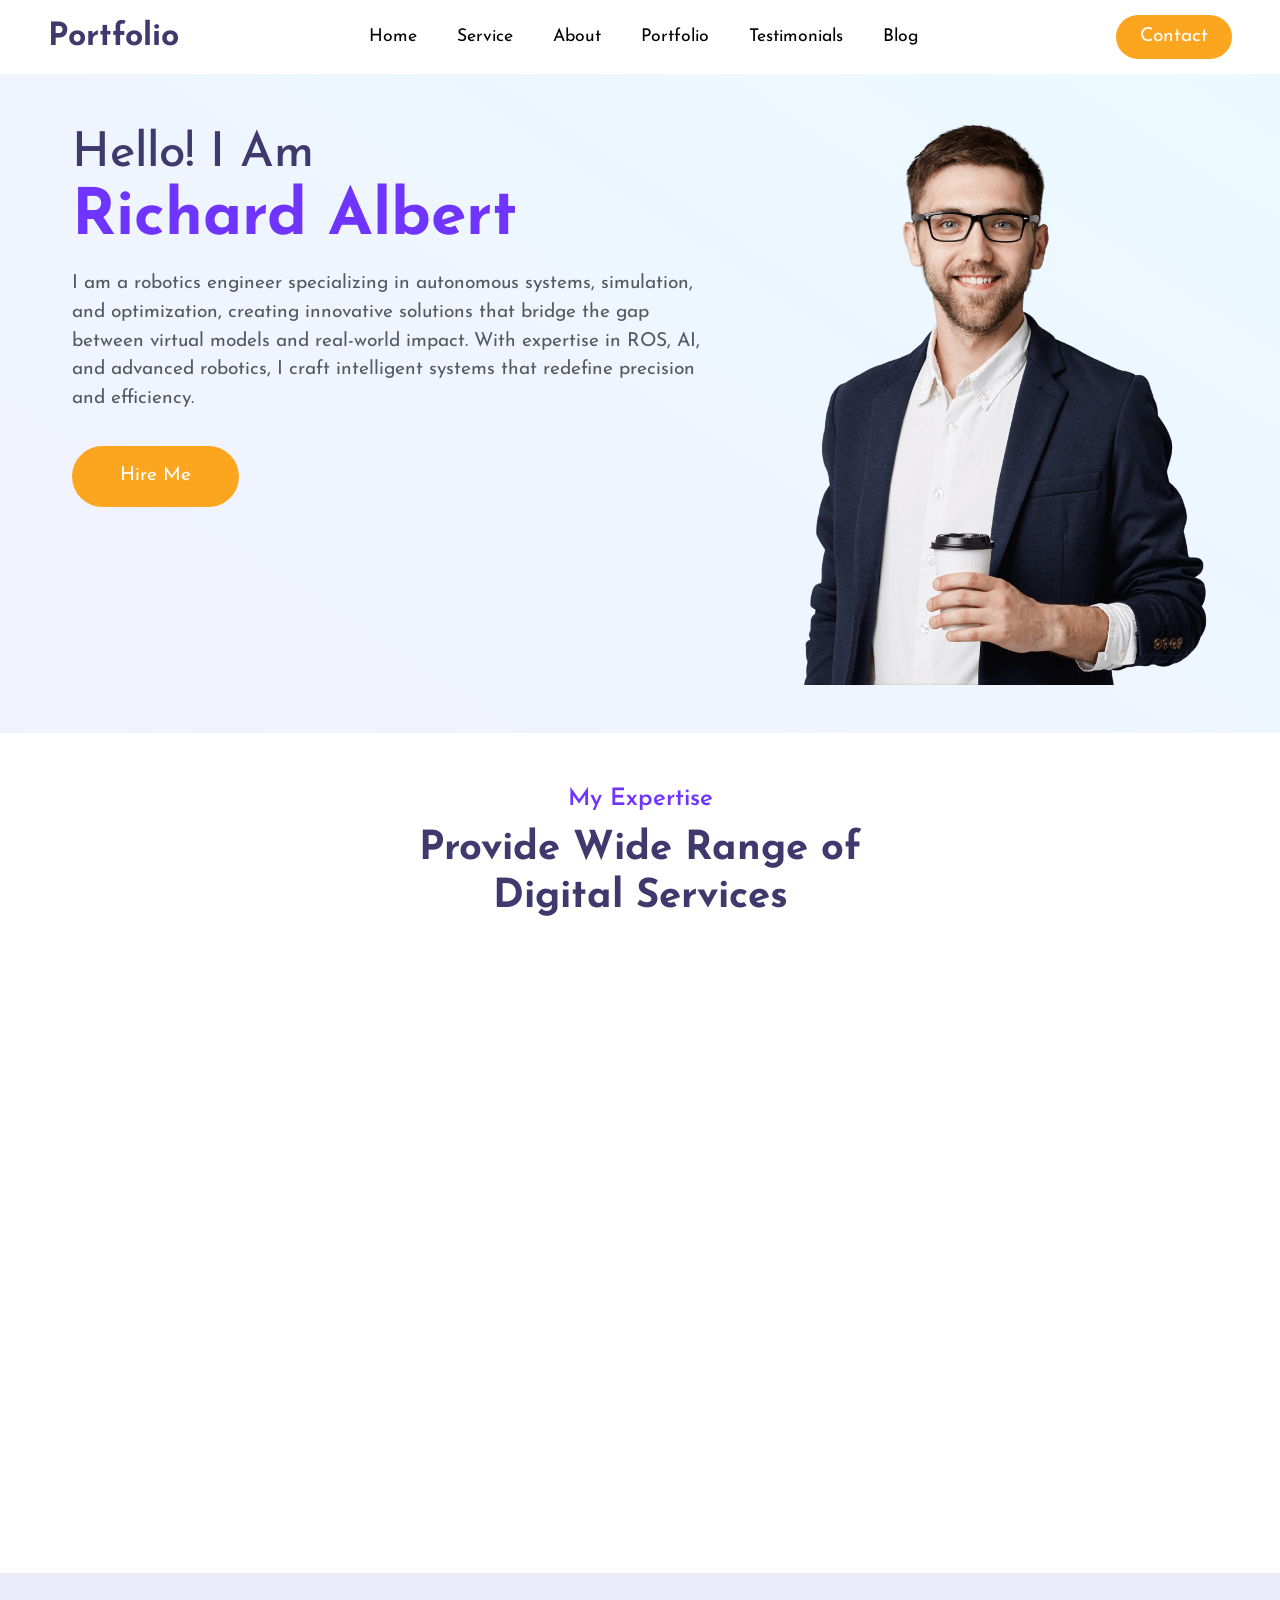
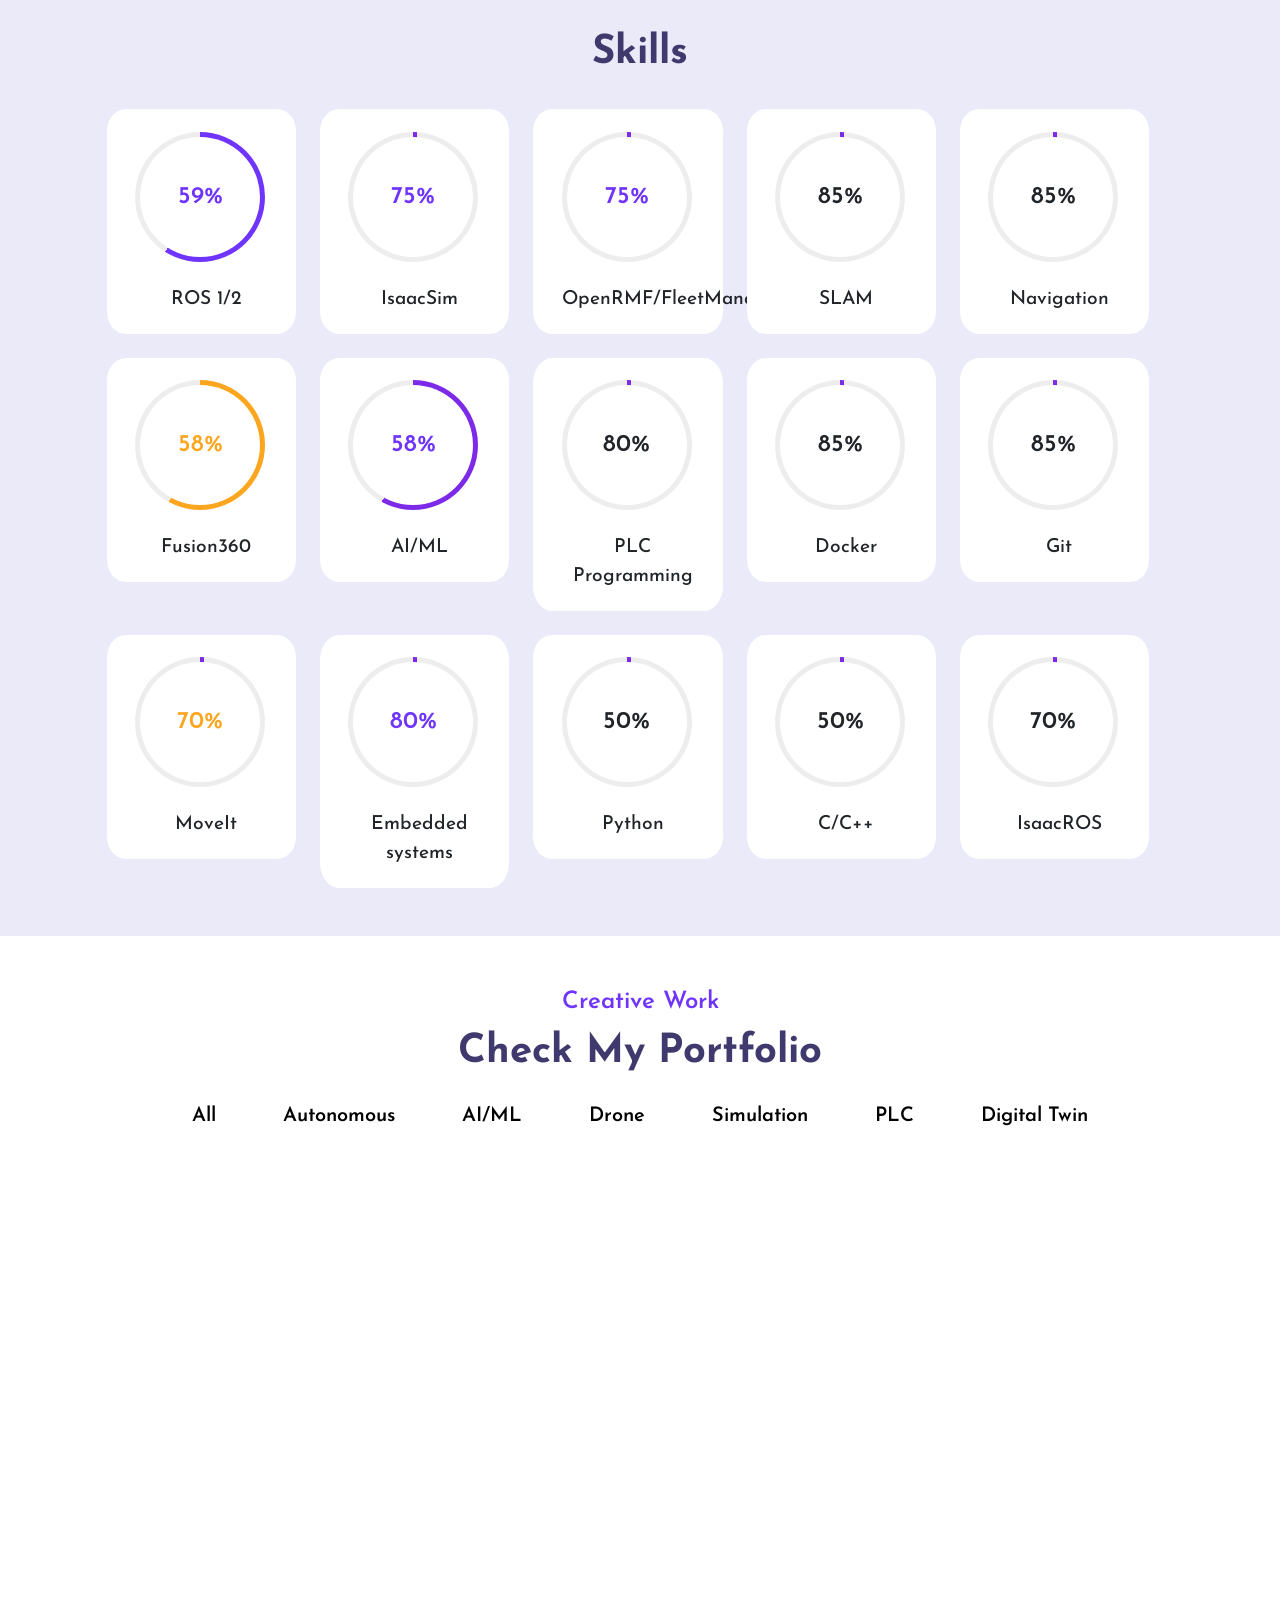
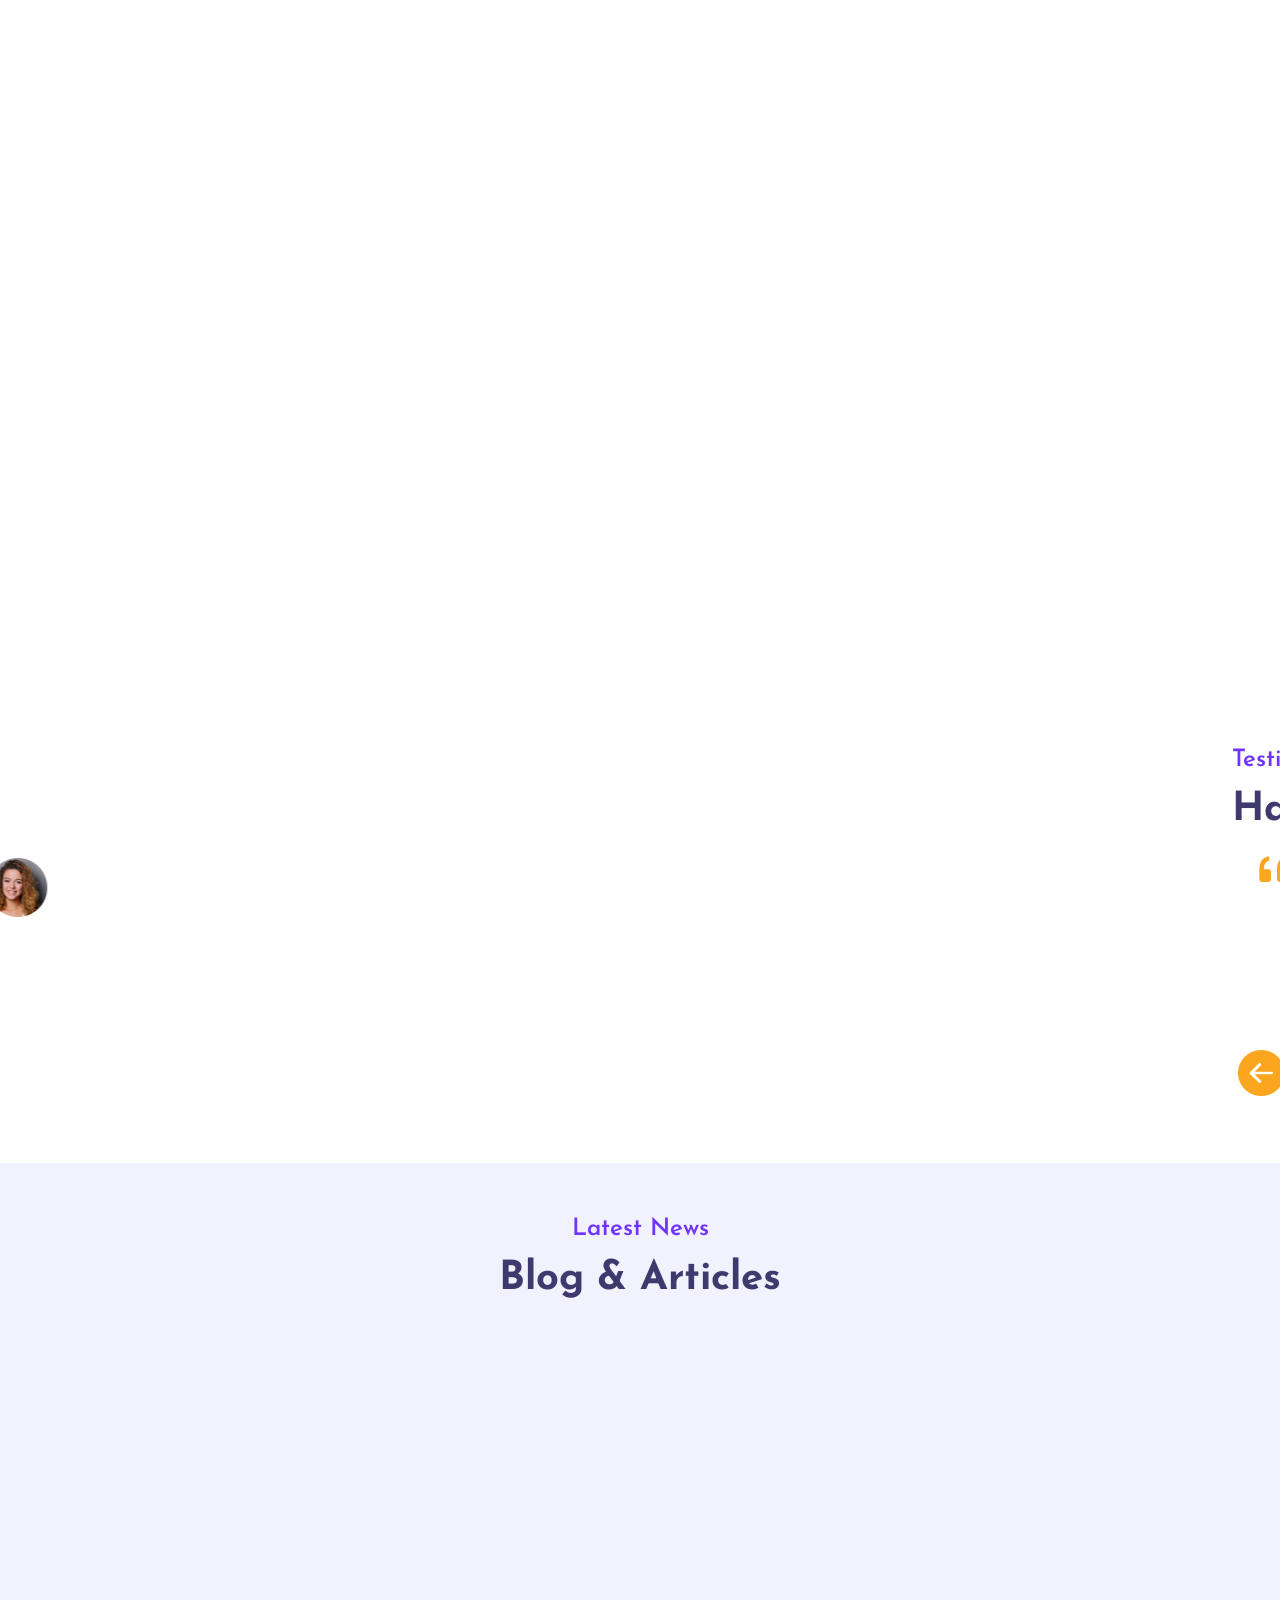
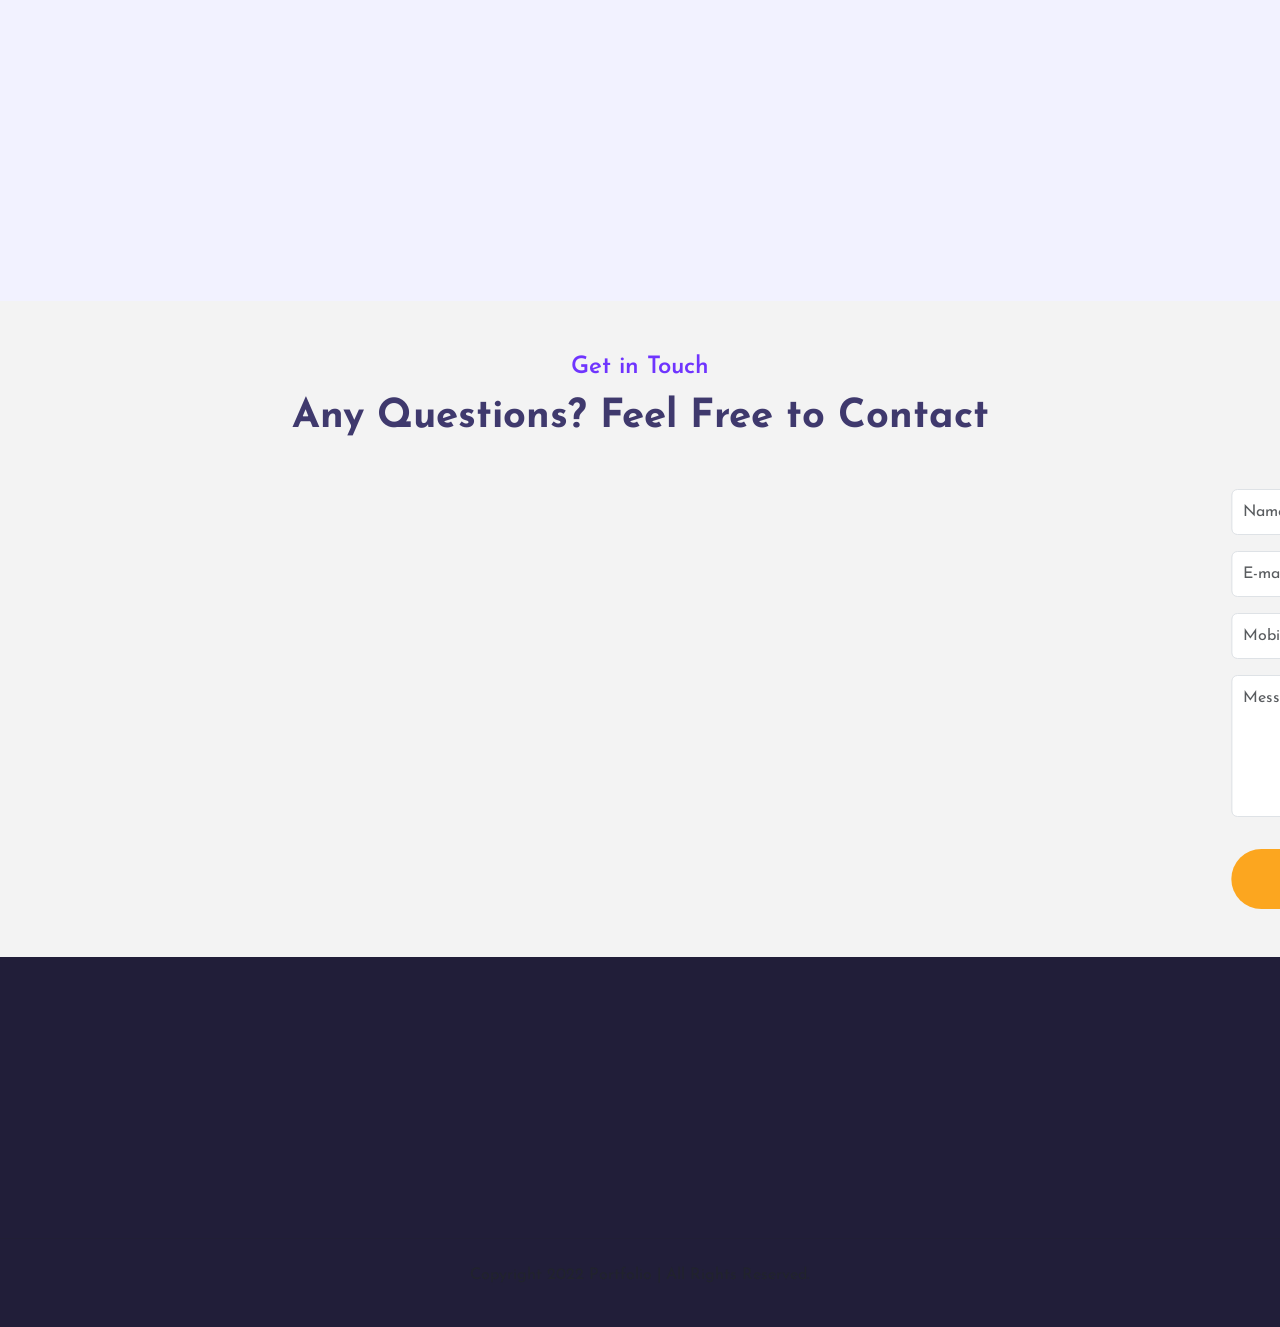
<file: index.html>
<!DOCTYPE html>
<html lang="en">
  <head>
    <meta charset="UTF-8" />
    <meta http-equiv="X-UA-Compatible" content="IE=edge" />
    <meta name="viewport" content="width=device-width, initial-scale=1.0" />
    <title>Personal Portfolio - Richard Albert</title>

    <!-- bootstrap css cdn link  -->
    <link
      href="https://cdn.jsdelivr.net/npm/bootstrap@5.2.3/dist/css/bootstrap.min.css"
      rel="stylesheet"
      integrity="sha384-rbsA2VBKQhggwzxH7pPCaAqO46MgnOM80zW1RWuH61DGLwZJEdK2Kadq2F9CUG65"
      crossorigin="anonymous"
    />
    <link rel="stylesheet" href="https://cdnjs.cloudflare.com/ajax/libs/font-awesome/4.7.0/css/font-awesome.min.css">

    <!-- custom css file -->
    <link rel="stylesheet" href="css/style.css" />

    <!-- google font link -->
    <link rel="preconnect" href="https://fonts.googleapis.com" />
    <link rel="preconnect" href="https://fonts.gstatic.com" crossorigin />
    <link
      href="https://fonts.googleapis.com/css2?family=Josefin+Sans:wght@300;400;500;600;700&display=swap"
      rel="stylesheet"
    />

    <!-- bootstrap icon cdn link  -->
    <link
      rel="stylesheet"
      href="https://cdn.jsdelivr.net/npm/bootstrap-icons@1.10.4/font/bootstrap-icons.css"
    />

    <!-- for adding animation to website we have use AOS library 
    AOS Library css file cdn link -->
    <link rel="stylesheet" href="https://unpkg.com/aos@next/dist/aos.css" />

    <!-- jquery cdn link  -->
    <script src="https://ajax.googleapis.com/ajax/libs/jquery/3.6.4/jquery.min.js"></script>
  </head>
  <body>
    <!-- navbar starts -->
    <nav
      id="navbar-top"
      class="navbar navbar-expand-lg navbar-light bg-white sticky-top"
    >
      <div class="container-fluid px-5">
        <a class="navbar-brand fw-bold fs-2" href="#" style="color: #3f396d"
          >Portfolio</a
        >
        <button
          class="nav-menu d-md-none"
          type="button"
          data-bs-toggle="collapse"
          data-bs-target="#navbarNav"
        >
          <i class="bi bi-menu-button-fill"></i>
        </button>
        <div
          class="collapse navbar-collapse justify-content-center"
          id="navbarNav"
        >
          <ul class="navbar-nav gap-4" style="font-size: 1.1rem">
            <li class="nav-item">
              <a class="nav-link" aria-current="page" href="#">Home</a>
            </li>
            <li class="nav-item">
              <a class="nav-link" href="#service">Service</a>
            </li>
            <li class="nav-item">
              <a class="nav-link" href="#about">About</a>
            </li>
            <li class="nav-item">
              <a class="nav-link" href="#portfolio">Portfolio</a>
            </li>
            <li class="nav-item">
              <a class="nav-link" href="#testimonial">Testimonials</a>
            </li>
            <li class="nav-item">
              <a class="nav-link" href="#blog">Blog</a>
            </li>
          </ul>
        </div>
        <button class="c-btn ms-4 py-2 px-4 rounded-pill d-none d-md-block">Contact</button>
      </div>
    </nav>
    <!-- navbar ends here -->

    <!-- home section starts  -->
    <section class="home pt-5 pb-5" id="home">
      <div class="row justify-content-evenly align-middle">
        <!-- here data-aos is used for adding aos animation  -->
        <div class="col-10 col-md-6 text-center text-md-start" data-aos="slide-right">
          <h2 style="color: #3f396d">
            Hello! I Am <br /><span class="c-orange">Richard Albert</span>
          </h2>
          <p class="text-muted">
            I am a robotics engineer specializing in autonomous systems, simulation, and optimization, creating innovative solutions that bridge the gap between virtual models and real-world impact. With expertise in ROS, AI, and advanced robotics, I craft intelligent systems that redefine precision and efficiency.
          </p>
          <button class="c-btn h-btn mt-3 py-3 px-5 rounded-pill">
            Hire Me
          </button>
          <a href="" class="link ms-4 d-none">See My Work</a>
        </div>
        <div class="col-10 col-md-4 d-none d-md-block">
          <img src="images/banner-01.webp" class="img-fluid" alt="" />
        </div>
      </div>
    </section>
    <!-- home section ends here -->

    <!-- expertise section starts -->
    <section class="expertise mt-5" id="service">
      <div class="heading text-center">
        <small>My Expertise</small>
        <h3>
          Provide Wide Range of <br />
          Digital Services
        </h3>
      </div>
      <div class="row justify-content-evenly mt-5">
        <div class="col-10 col-md-4" data-aos="fade-up">
          <div class="service-card">
            <div class="img">
              <img
                src="images/service-icon1.png"
                class="w-25 img-fluid img"
                alt=""
              />
            </div>
            <div class="content mt-3">
              <h4>ROS 1/2</h4>
              <p class="text-muted">
                Proficient in ROS1 and ROS2, developing advanced robotics solutions with seamless integration and autonomy.
              </p>
              <!-- <a href="" class="link">Read More</a> -->
            </div>
          </div>
        </div>
        <div class="col-md-4 col-10" data-aos="fade-up">
          <div class="service-card">
            <div class="img">
              <img
                src="images/service-icon2.png"
                class="w-25 img-fluid img"
                alt=""
              />
            </div>
            <div class="content mt-3">
              <h4>IsaacSim</h4>
              <p class="text-muted">
                Experienced in Isaac Sim, leveraging high-fidelity simulation for robotics development, testing, and deployment.  
              </p>
              <!-- <a href="" class="link">Read More</a> -->
            </div>
          </div>
        </div>
        <div class="col-md-4 col-10" data-aos="fade-up">
          <div class="service-card">
            <div class="img">
              <img
                src="images/service-icon3.png"
                class="w-25 img-fluid img"
                alt=""
              />
            </div>
            <div class="content mt-3">
              <h4>OpenRMF - Fleet Management</h4>
              <p class="text-muted">
                Expert in OpenRMF, enabling seamless multi-robot fleet management and coordination for complex real-world applications.
              </p>
              <!-- <a href="" class="link">Read More</a> -->
            </div>
          </div>
        </div>
        <div class="col-md-4 col-10" data-aos="fade-up">
          <div class="service-card">
            <div class="img">
              <img
                src="images/service-icon3.png"
                class="w-25 img-fluid img"
                alt=""
              />
            </div>
            <div class="content mt-3">
              <h4>PLC</h4>
              <p class="text-muted">
                Experienced in PLC programming with expertise in SIEMENS and OMRON systems using TIA Portal and CX-Programmer for advanced industrial automation.
              </p>
              <!-- <a href="" class="link">Read More</a> -->
            </div>
          </div>
        </div>
      </div>
      
    </section>
    <!-- expertise section ends here -->

    <!-- skill section starts -->
    <section class="skill mt-5 py-5" id="about">

      <div class="heading text-center">
        <H3> Skills</H3>
        <!-- <h3>
          Provide Wide Range of <br />
          Digital Services
        </h3> -->
      </div>
      <div class="row">
        <!-- <div class="col-10 col-md-5 skill-with-progress" data-aos="slide-right"> -->



          <div class="row justify-content-center mt-4">
            <div class="col-6 col-md-2">
              <div class="progress-card ms-3 ms-md-0">
                <div class="circular-progress ros">
                  <span class="progress-value ros-progress">0%</span>
                </div>
                <br />
                <span class="text">ROS 1/2</span>
              </div>
            </div>
          
            <div class="col-6 col-md-2">
              <div class="progress-card ms-3 ms-md-0">
                <div class="circular-progress isaacsim">
                  <span class="progress-value isaacsim-progress">75%</span>
                </div>
                <br />
                <span class="text">IsaacSim</span>
              </div>
            </div>
          
            <div class="col-6 col-md-2">
              <div class="progress-card ms-3 ms-md-0">
                <div class="circular-progress openrmf">
                  <span class="progress-value openrmf-progress">75%</span>
                </div>
                <br />
                <span class="text">OpenRMF/FleetManagement</span>
              </div>
            </div>
          
            <div class="col-6 col-md-2">
              <div class="progress-card ms-3 ms-md-0">
                <div class="circular-progress python">
                  <span class="progress-value python-progress">85%</span>
                </div>
                <br />
                <span class="text">SLAM</span>
              </div>
            </div>

            <div class="col-6 col-md-2">
              <div class="progress-card ms-3 ms-md-0">
                <div class="circular-progress python">
                  <span class="progress-value python-progress">85%</span>
                </div>
                <br />
                <span class="text">Navigation</span>
              </div>
            </div>
          
          </div>
          

        
          
          <div class="row justify-content-center mt-4">
            <div class="col-6 col-md-2">
              <div class="progress-card ms-3 ms-md-0">
                <div class="circular-progress html-css">
                  <span class="progress-value html-progress">70%</span>
                </div>
                <br />
                <span class="text">Fusion360</span>
              </div>
            </div>
          
            <div class="col-6 col-md-2">
              <div class="progress-card ms-3 ms-md-0">
                <div class="circular-progress javascript">
                  <span class="progress-value javascript-progress">50%</span>
                </div>
                <br />
                <span class="text">AI/ML</span>
              </div>
            </div>
          
            <div class="col-6 col-md-2">
              <div class="progress-card ms-3 ms-md-0">
                <div class="circular-progress react">
                  <span class="progress-value react-progress">80%</span>
                </div>
                <br />
                <span class="text">PLC Programming</span>
              </div>
            </div>
          
            <div class="col-6 col-md-2">
              <div class="progress-card ms-3 ms-md-0">
                <div class="circular-progress python">
                  <span class="progress-value python-progress">85%</span>
                </div>
                <br />
                <span class="text">Docker</span>
              </div>
            </div>

            <div class="col-6 col-md-2">
              <div class="progress-card ms-3 ms-md-0">
                <div class="circular-progress python">
                  <span class="progress-value python-progress">85%</span>
                </div>
                <br />
                <span class="text">Git</span>
              </div>
            </div>
          
          </div>
          




          <div class="row justify-content-center mt-4">
            <div class="col-6 col-md-2">
              <div class="progress-card ms-3 ms-md-0">
                <div class="circular-progress html-css">
                  <span class="progress-value html-progress">70%</span>
                </div>
                <br />
                <span class="text">MoveIt</span>
              </div>
            </div>
          
            <div class="col-6 col-md-2">
              <div class="progress-card ms-3 ms-md-0">
                <div class="circular-progress javascript">
                  <span class="progress-value javascript-progress">80%</span>
                </div>
                <br />
                <span class="text">Embedded systems</span>
              </div>
            </div>
          
            <div class="col-6 col-md-2">
              <div class="progress-card ms-3 ms-md-0">
                <div class="circular-progress react">
                  <span class="progress-value react-progress">50%</span>
                </div>
                <br />
                <span class="text">Python</span>
              </div>
            </div>
          
            <div class="col-6 col-md-2">
              <div class="progress-card ms-3 ms-md-0">
                <div class="circular-progress python">
                  <span class="progress-value python-progress">50%</span>
                </div>
                <br />
                <span class="text">C/C++</span>
              </div>
            </div>

            <div class="col-6 col-md-2">
              <div class="progress-card ms-3 ms-md-0">
                <div class="circular-progress python">
                  <span class="progress-value python-progress">70%</span>
                </div>
                <br />
                <span class="text">IsaacROS</span>
              </div>
            </div>
          
          </div>
          
          
        <!-- </div> -->
        <!-- <div class="col-10 col-md-5 skill-detail" data-aos="slide-left">
          <div class="heading mt-5 mt-md-3">
            <small>My Skills</small>
            <h3>Beautiful & Unique Digital Experiences</h3>
            <p class="text-muted">
              Nostrum exercitationem ullam corporis suscipit laborioa nisi ut
              aliquid exrea commodi consequatur magni dolores aos qui ratione
              voluptatem nesciunt.
            </p>
            <p class="text-muted">
              Quia voluptas sit aspernatur aut odit aut fugit, sed ruiano
              consequntar magni dolores.
            </p>
            <button class="c-btn h-btn mt-3 py-3 px-5 rounded-pill">
              here download attribute is used for adding download functionality to button  
              <a
                href="Entry Level Web Developer Resume.pdf"
                download="SampleCV"
                style="text-decoration: none;color: #fff;"
                >Download CV</a
              >
            </button>
          </div>
        </div> -->
      </div>
    </section>
    <!-- skill section end here -->

    <!-- portfolio section starts here -->
    <section class="portfolio" id="portfolio">
      <div class="heading text-center pt-5">
        <small>Creative Work</small>
        <h3>Check My Portfolio</h3>
      </div>

      <div id="myBtnContainer" class="text-center mt-4">
        <!-- here we will create custom attribute using data- for filtering -->
        <button class="filter-item" data-filter="all">All</button>
        <button class="filter-item" data-filter="autonomous">Autonomous</button>
        <button class="filter-item" data-filter="aiml">AI/ML</button>
        <button class="filter-item" data-filter="drone">Drone</button>
        <button class="filter-item" data-filter="simulation">Simulation</button>
        <button class="filter-item" data-filter="plc">PLC</button>

        <button class="filter-item" data-filter="webapp">Digital Twin</button>
      </div>
      <div class="portfolio-body">
        <div class="row justify-content-evenly px-4">
          <div class="post col-md-4 autonomous all col-10 mt-3 mt-md-0" data-aos="fade-up">
            <div class="card">
              <img src="images/weelchair.jpeg" class="card-img-top" alt="..." />
              <div class="card-body text-center">
                <h4 class="card-title">Autonomous Self-Navigating Wheelchair (EYIC-2024)</h4>
                <!-- <span class="badge bg-secondary badge-pill">HTML&CSS</span>
                <span class="badge bg-secondary badge-pill">JavaScript</span> -->
                <p>Developed an autonomous wheelchair capable of indoor navigation to a desired pose with manual control options. Designed for easy attachment to any existing wheelchair, tested with real users, and now a saleable product.</p>
                <span class="badge bg-secondary badge-pill mb-2">Autonomous</span
                ><br />
                <!-- <a href="#" class="link">Read More</a> -->
              </div>
            </div>
          </div>
          <div class="post col-md-4 website all col-10 mt-3 mt-md-0" data-aos="fade-up">
            <div class="card">
              <img
                src="images/library-bot.jpeg"
                class="card-img-top"
                alt="..."
              />
              <div class="card-body text-center">
                <h4 class="card-title">Karunya University-Library Bot</h4>
                <p>Designed a four-wheeled robot for delivering and recollecting books with scanning capabilities for books and ID cards. Currently transitioning the bot from manual teleoperation to autonomous navigation.</p>
                <!-- <span class="badge bg-secondary badge-pill">HTML&CSS</span>
                <span class="badge bg-secondary badge-pill">JavaScript</span> -->
                <span class="badge bg-secondary badge-pill mb-2">Autonomous</span
                ><br />
                <a href="#" class="read-more-btn link">Read More</a>
              </div>
            </div>
          </div>
          <div class="post col-md-4 webapp all col-10 mt-3 mt-md-0" data-aos="fade-up">
            <div class="card">
              <img src="images/dictionary.png" class="card-img-top" alt="..." />
              <div class="card-body text-center">
                <h4 class="card-title">Dictionary</h4>
                <span class="badge bg-secondary badge-pill">HTML&CSS</span>
                <span class="badge bg-secondary badge-pill">JavaScript</span>
                <span class="badge bg-secondary badge-pill mb-2">WebApp</span
                ><br />
                <a href="#" class="read-more-btn link">Read More</a>
              </div>
            </div>
          </div>
        </div>
        <div class="row justify-content-evenly mt-4 px-4">
          <div class="post col-md-4 game all col-10 mt-3 mt-md-0" data-aos="fade-up">
            <div class="card">
              <img src="images/piceditor.png" class="card-img-top" alt="..." />
              <div class="card-body text-center">
                <h4 class="card-title">PicEditor App</h4>
                <span class="badge bg-secondary badge-pill">HTML&CSS</span>
                <span class="badge bg-secondary badge-pill">JavaScript</span>
                <span class="badge bg-secondary badge-pill mb-2">App</span
                ><br />
                <a href="#" class="read-more-btn link">Read More</a>
              </div>
            </div>
          </div>
          <div class="post col-md-4 website all col-10 mt-3 mt-md-0" data-aos="fade-up">
            <div class="card">
              <img src="images/tictactoe.png" class="card-img-top" alt="..." />
              <div class="card-body text-center">
                <h4 class="card-title">TicTacToe Game</h4>
                <span class="badge bg-secondary badge-pill">HTML&CSS</span>
                <span class="badge bg-secondary badge-pill">JavaScript</span>
                <span class="badge bg-secondary badge-pill mb-2">Game</span
                ><br />
                <a href="#" class="read-more-btn link">Read More</a>
              </div>
            </div>
          </div>
          <div class="post col-md-4 all col-10 mt-3 mt-md-0" data-aos="fade-up">
            <div class="card">
              <img
                src="images/lang-translator.png"
                class="card-img-top"
                alt="..."
              />
              <div class="card-body text-center">
                <h4 class="card-title">Lang Translator</h4>
                <span class="badge bg-secondary badge-pill">HTML&CSS</span>
                <span class="badge bg-secondary badge-pill">JavaScript</span>
                <span class="badge bg-secondary badge-pill mb-2">Web App</span
                ><br />
                <a href="#" class="read-more-btn link">Read More</a>
              </div>
            </div>
          </div>
        </div>
      </div>
    </section>
    <!-- portfolio section ends here -->

    <!-- testimonial section starts  -->
    <section class="testimonial mt-5 pt-5" id="testimonial">
      <div class="row justify-content-evenly">
        <div class="col-md-4 col-10" data-aos="slide-right">
          <img src="images/tastimonials-img.png" class="img-fluid" alt="" />
        </div>
        <div class="col-md-6 col-10 mt-5" data-aos="slide-left">
          <div class="heading">
            <small>Testimonials</small>
            <h3>Happy Clients Feedback</h3>
            <!-- here we will use carousel element from bootstrap -->
            <div
              id="carouselExampleControls"
              class="carousel slide"
              data-bs-ride="carousel"
            >
              <div class="carousel-inner">
                <div class="carousel-item active">
                  <div class="row justify-content-evenly">
                    <div class="col-2 text-center">
                      <i class="bi bi-quote"></i>
                    </div>
                    <div class="col-10">
                      <p class="text-muted">
                        Quisruam est, qui dolorem ipsum quia dolor sit amet,
                        consecteaur aeci velit, sed quia non numquam eius modi
                        tempora incidunt ut lao magnam aliquam quaerat ...
                      </p>
                      <h4>Kevin Andrew</h4>
                      <small class="fs-6 text-muted">CEO of Company</small>
                    </div>
                  </div>
                </div>
                <div class="carousel-item">
                  <div class="row justify-content-evenly">
                    <div class="col-2 text-center">
                      <i class="bi bi-quote"></i>
                    </div>
                    <div class="col-10">
                      <p class="text-muted">
                        Quisruam est, qui dolorem ipsum quia dolor sit amet,
                        consecteaur aeci velit, sed quia non numquam eius modi
                        tempora incidunt ut lao magnam aliquam quaerat ...
                      </p>
                      <h4>Kevin Andrew</h4>
                      <small class="fs-6 text-muted">CEO of Company</small>
                    </div>
                  </div>
                </div>
                <div class="carousel-item">
                  <div class="row justify-content-evenly">
                    <div class="col-2 text-center">
                      <i class="bi bi-quote"></i>
                    </div>
                    <div class="col-10">
                      <p class="text-muted">
                        Quisruam est, qui dolorem ipsum quia dolor sit amet,
                        consecteaur aeci velit, sed quia non numquam eius modi
                        tempora incidunt ut lao magnam aliquam quaerat ...
                      </p>
                      <h4>Kevin Andrew</h4>
                      <small class="fs-6 text-muted">CEO of Company</small>
                    </div>
                  </div>
                </div>
              </div>
              <button
                class="nextprev-btn rounded-pill prev-btn"
                type="button"
                data-bs-target="#carouselExampleControls"
                data-bs-slide="prev"
              >
                <i class="bi bi-arrow-left-circle-fill prev"></i>
                <span class="visually-hidden">Previous</span>
              </button>
              <button
                class="nextprev-btn rounded-pill next-btn"
                type="button"
                data-bs-target="#carouselExampleControls"
                data-bs-slide="next"
              >
                <i class="bi bi-arrow-right-circle-fill next"></i>
                <span class="visually-hidden">Next</span>
              </button>
            </div>
          </div>
        </div>
      </div>
    </section>
    <!-- testimonial ends here -->

    <!-- blog section starts -->
    <section class="blog mt-5 pb-5" id="blog">
      <div class="heading text-center pt-5">
        <small>Latest News</small>
        <h3>Blog & Articles</h3>
      </div>
      <div class="row justify-content-evenly px-4 mt-4" data-aos="fade-up">
        <div class="blogpost col-md-4 col-10 mt-2 mt-md-0 game all">
          <div class="card">
            <img
              src="images/2048game.png"
              class="card-img-top rounded-4"
              alt="..."
            />
            <div class="card-body px-4">
              <small>By Richard Albert</small
              ><span class="ms-3">Mar 8,2022</span>
              <h4 class="card-title">
                <a href="">Quis autem vea eum iure reprehenderit</a>
              </h4>
              <p class="text-muted">
                Dolor repellendus temporibus autem quibusdam officiis debitis
                rerum nece aibus minima veniam.
              </p>
              <a href="#" class="read-more-btn link" data-bs-toggle="modal" data-bs-target="#exampleModal1">Read More</a>
            </div>
          </div>
        </div>
        <div class="blogpost col-md-4 col-10 mt-5 mt-md-0 website all">
          <div class="card">
            <img
              src="images/currency-converter.png"
              class="card-img-top rounded-4"
              alt="..."
            />
            <div class="card-body px-4">
              <small>By Richard Albert</small
              ><span class="ms-3">Mar 8,2022</span>
              <h4 class="card-title">
                <a href="">Quis autem vea eum iure reprehenderit</a>
              </h4>
              <p class="text-muted">
                Dolor repellendus temporibus autem quibusdam officiis debitis
                rerum nece aibus minima veniam.
              </p>
              <a href="#" class="read-more-btn link" data-bs-toggle="modal" data-bs-target="#exampleModal2">Read More</a>
            </div>
          </div>
        </div>
        <div class="blogpost col-md-4 col-10 mt-5 mt-md-0 webapp all">
          <div class="card">
            <img
              src="images/dictionary.png"
              class="card-img-top rounded-4"
              alt="..."
            />
            <div class="card-body px-4">
              <small>By Richard Albert</small
              ><span class="ms-3">Mar 8,2022</span>
              <h4 class="card-title">
                <a href="">Quis autem vea eum iure reprehenderit</a>
              </h4>
              <p class="text-muted">
                Dolor repellendus temporibus autem quibusdam officiis debitis
                rerum nece aibus minima veniam.
              </p>
              <a href="#" class="read-more-btn link" data-bs-toggle="modal" data-bs-target="#exampleModal3">Read More</a>
            </div>
          </div>
        </div>
        <!-- here we will make modals if Read more link is clicked the modal will popup -->
        <div class="modal fade" id="exampleModal1" tabindex="-1" aria-labelledby="exampleModalLabel" aria-hidden="true">
          <div class="modal-dialog">
            <div class="modal-content">
              
                <button type="button" class="btn-c rounded-pill" data-bs-dismiss="modal"><i class="bi bi-x-circle-fill"></i></button>
              
              <div class="modal-body px-4">
                <div class="img">
                  <img src="images/2048game.png" class="img-fluid" alt="">
                </div>
                <div class="content mt-3">
                  <small>By Richard Albert</small
                    ><span class="text-muted ms-2">Mar 8,2022</span>
                  <h4 class="card-title mt-3">Quis autem vea eum iure reprehenderit</h4>
                  <div class="social-links mt-4">
                      <button href="" class="rounded-pill dribble">
                        <i class="bi bi-dribbble"></i>
                      </button>
                      <button href="" class="rounded-pill whatsapp">
                        <i class="bi bi-whatsapp"></i>
                      </button>
                      <button href="" class="rounded-pill behance">
                        <i class="bi bi-behance"></i>
                      </button>
                  </div>
                  <p class="text-muted mt-3">Lorem ipsum dolor sit amet, consectetur adipiscing elit. Nullam tempor eros a tellus auctor, nec suscipit nunc dignissim. Ut suscipit gravida augue sed elementum. Sed sed luctus nisl. Donec scelerisque nisi in sodales mattis. Vestibulum suscipit odio ac enim blandit sollicitudin. Aliquam ultrices sem quis urna placerat interdum. Etiam rutrum, quam sagittis tristique mollis, libero arcu scelerisque erat, eget tincidunt eros diam quis nunc.</p>
                </div>
              </div>
              <div class="heading px-2">
                <h3 class="fs-3 ms-3">Leave A Comment</h3>
              </div>
              <div class="contact-form ms-3 mt-3 pb-4 px-2">
                <div class="mb-3">
                  <input
                    type="text"
                    class="form-control"
                    id="exampleFormControlInput1"
                    placeholder="Name"
                  />
                </div>
                <div class="mb-3">
                  <input
                    type="email"
                    class="form-control"
                    id="exampleFormControlInput1"
                    placeholder="E-mail"
                  />
                </div>
                <div class="mb-3">
                  <input
                    type="text"
                    class="form-control"
                    id="exampleFormControlInput1"
                    placeholder="Mobile No."
                  />
                </div>
                <div class="mb-3">
                  <textarea
                    class="form-control"
                    id="exampleFormControlTextarea1"
                    placeholder="Message"
                    rows="5"
                  ></textarea>
                </div>
                <button class="c-btn h-btn mt-3 py-2 px-4 rounded-pill">
                  Submit
                </button>
              </div>
              
            </div>
          </div>
        </div>
        <div class="modal fade" id="exampleModal2" tabindex="-1" aria-labelledby="exampleModalLabel" aria-hidden="true">
          <div class="modal-dialog">
            <div class="modal-content">
              
                <button type="button" class="btn-c rounded-pill" data-bs-dismiss="modal"><i class="bi bi-x-circle-fill"></i></button>
              
              <div class="modal-body px-4">
                <div class="img">
                  <img src="images/currency-converter.png" class="img-fluid" alt="">
                </div>
                <div class="content mt-3">
                  <small>By Richard Albert</small
                    ><span class="text-muted ms-2 ms-md-0">Mar 8,2022</span>
                  <h4 class="card-title mt-3">Quis autem vea eum iure reprehenderit</h4>
                  <div class="social-links mt-4">
                      <button href="" class="rounded-pill dribble">
                        <i class="bi bi-dribbble"></i>
                      </button>
                      <button href="" class="rounded-pill whatsapp">
                        <i class="bi bi-whatsapp"></i>
                      </button>
                      <button href="" class="rounded-pill behance">
                        <i class="bi bi-behance"></i>
                      </button>
                  </div>
                  <p class="text-muted mt-3">Lorem ipsum dolor sit amet, consectetur adipiscing elit. Nullam tempor eros a tellus auctor, nec suscipit nunc dignissim. Ut suscipit gravida augue sed elementum. Sed sed luctus nisl. Donec scelerisque nisi in sodales mattis. Vestibulum suscipit odio ac enim blandit sollicitudin. Aliquam ultrices sem quis urna placerat interdum. Etiam rutrum, quam sagittis tristique mollis, libero arcu scelerisque erat, eget tincidunt eros diam quis nunc.</p>
                </div>
              </div>
              <div class="heading px-2">
                <h3 class="fs-3 ms-3">Leave A Comment</h3>
              </div>
              <div class="contact-form ms-3 mt-3 pb-4 px-2">
                <div class="mb-3">
                  <input
                    type="text"
                    class="form-control"
                    id="exampleFormControlInput1"
                    placeholder="Name"
                  />
                </div>
                <div class="mb-3">
                  <input
                    type="email"
                    class="form-control"
                    id="exampleFormControlInput1"
                    placeholder="E-mail"
                  />
                </div>
                <div class="mb-3">
                  <input
                    type="text"
                    class="form-control"
                    id="exampleFormControlInput1"
                    placeholder="Mobile No."
                  />
                </div>
                <div class="mb-3">
                  <textarea
                    class="form-control"
                    id="exampleFormControlTextarea1"
                    placeholder="Message"
                    rows="5"
                  ></textarea>
                </div>
                <button class="c-btn h-btn mt-3 py-2 px-4 rounded-pill">
                  Submit
                </button>
              </div>
              
            </div>
          </div>
        </div>
        <div class="modal fade" id="exampleModal3" tabindex="-1" aria-labelledby="exampleModalLabel" aria-hidden="true">
          <div class="modal-dialog">
            <div class="modal-content">
              
                <button type="button" class="btn-c rounded-pill" data-bs-dismiss="modal"><i class="bi bi-x-circle-fill"></i></button>
              
              <div class="modal-body px-4">
                <div class="img">
                  <img src="images/dictionary.png" class="img-fluid" alt="">
                </div>
                <div class="content mt-3">
                  <small>By Richard Albert</small
                    ><span class="text-muted ms-2 ms-md-0">Mar 8,2022</span>
                  <h4 class="card-title mt-3">Quis autem vea eum iure reprehenderit</h4>
                  <div class="social-links mt-4">
                      <button href="" class="rounded-pill dribble">
                        <i class="bi bi-dribbble"></i>
                      </button>
                      <button href="" class="rounded-pill whatsapp">
                        <i class="bi bi-whatsapp"></i>
                      </button>
                      <button href="" class="rounded-pill behance">
                        <i class="bi bi-behance"></i>
                      </button>
                  </div>
                  <p class="text-muted mt-3">Lorem ipsum dolor sit amet, consectetur adipiscing elit. Nullam tempor eros a tellus auctor, nec suscipit nunc dignissim. Ut suscipit gravida augue sed elementum. Sed sed luctus nisl. Donec scelerisque nisi in sodales mattis. Vestibulum suscipit odio ac enim blandit sollicitudin. Aliquam ultrices sem quis urna placerat interdum. Etiam rutrum, quam sagittis tristique mollis, libero arcu scelerisque erat, eget tincidunt eros diam quis nunc.</p>
                </div>
              </div>
              <div class="heading px-2">
                <h3 class="fs-3 ms-3">Leave A Comment</h3>
              </div>
              <div class="contact-form ms-3 mt-3 pb-4 px-2">
                <div class="mb-3">
                  <input
                    type="text"
                    class="form-control"
                    id="exampleFormControlInput1"
                    placeholder="Name"
                  />
                </div>
                <div class="mb-3">
                  <input
                    type="email"
                    class="form-control"
                    id="exampleFormControlInput1"
                    placeholder="E-mail"
                  />
                </div>
                <div class="mb-3">
                  <input
                    type="text"
                    class="form-control"
                    id="exampleFormControlInput1"
                    placeholder="Mobile No."
                  />
                </div>
                <div class="mb-3">
                  <textarea
                    class="form-control"
                    id="exampleFormControlTextarea1"
                    placeholder="Message"
                    rows="5"
                  ></textarea>
                </div>
                <button class="c-btn h-btn mt-3 py-2 px-4 rounded-pill">
                  Submit
                </button>
              </div>
              
            </div>
          </div>
        </div>
      </div>
    </section>
    <!-- blog section ends here -->

    <!-- contact section starts -->
    <section class="contact py-5" id="contact">
      <div class="heading text-center">
        <small>Get in Touch</small>
        <h3>Any Questions? Feel Free to Contact</h3>
      </div>
      <div class="row justify-content-evenly mt-5">
        <div class="col-md-5 col-10 contact-details" data-aos="slide-right">
          <div class="row justify-content-evenly">
            <div class="col-1">
              <i class="bi bi-geo-alt-fill"></i>
            </div>
            <div class="col-11">
              <p>121 King Street Melbourne, 3000, Australia</p>
            </div>
          </div>
          <div class="row justify-content-evenly">
            <div class="col-1">
              <i class="bi bi-telephone-fill"></i>
            </div>
            <div class="col-11">
              <p>+91 9527818693</p>
            </div>
          </div>
          <div class="row justify-content-evenly">
            <div class="col-1">
              <i class="bi bi-send-fill"></i>
            </div>
            <div class="col-11">
              <p>codewithpawan@gmail.com</p>
            </div>
          </div>
          <div class="row justify-content-evenly">
            <div class="col-1">
              <i class="bi bi-globe-americas"></i>
            </div>
            <div class="col-11">
              <p>codingpawan.com</p>
            </div>
          </div>
        </div>
        <div class="col-md-5 col-10 mt-3 mt-md-0" data-aos="slide-left">
          <div class="contact-form">
            <div class="mb-3">
              <input
                type="text"
                class="form-control"
                id="exampleFormControlInput1"
                placeholder="Name"
              />
            </div>
            <div class="mb-3">
              <input
                type="email"
                class="form-control"
                id="exampleFormControlInput1"
                placeholder="E-mail"
              />
            </div>
            <div class="mb-3">
              <input
                type="text"
                class="form-control"
                id="exampleFormControlInput1"
                placeholder="Mobile No."
              />
            </div>
            <div class="mb-3">
              <textarea
                class="form-control"
                id="exampleFormControlTextarea1"
                placeholder="Message"
                rows="5"
              ></textarea>
            </div>
            <button class="c-btn h-btn mt-3 py-3 px-5 rounded-pill">
              Submit
            </button>
          </div>
        </div>
      </div>
    </section>
    <!-- contact section ends here -->

      <!-- now we will make back to top button when user click on it it will be redirected to top page  -->
    <button
      type="button"
      class="btn btn-floating btn-lg rounded-pill"
      id="btn-back-to-top"
    >
      <i class="bi bi-arrow-up"></i>
    </button>

    <!-- footer section starts  -->
    <footer class="text-center text-muted py-4">
      <h3 class="text-white pt-4" data-aos="fade-up">Portfolio</h3>
      <div class="link-group mt-5" data-aos="fade-up">
        <a href="#home">Home</a>
        <div class="vr"></div>
        <a href="#about">About</a>
        <div class="vr"></div>
        <a href="#service">Service</a>
        <div class="vr"></div>
        <a href="#portfolio">Portfolio</a>
        <div class="vr"></div>
        <a href="#blog">Blog</a>
        <div class="vr"></div>
        <a href="#contact">Contact</a>
      </div>
      
      <div class="social-links mt-5" data-aos="fade-up">
        <a href="https://www.linkedin.com/in/richard-albert-003725267/" class="rounded-pill linkedin">
          <i class="fa fa-linkedin-square"></i>
        </a>
        <a href="mailto:albertrichard080@gmail.com" class="rounded-pill mail">
          <i class="fa fa-envelope"></i>
        </a>
        <a href="https://www.youtube.com/@kabilankb2003"  class="rounded-pill behance">
          <i class="fa fa-youtube-play"></i>
        </a>
      </div>
      <hr class="text-muted my-4" />

      <p>Copyright 2022 Portfolio | All Rights Reserved.</p>
    </footer>
    <!-- footer section ends here -->

      <!-- bootstrap javascript cdn link  -->
    <script
      src="https://cdn.jsdelivr.net/npm/bootstrap@5.2.3/dist/js/bootstrap.bundle.min.js"
      integrity="sha384-kenU1KFdBIe4zVF0s0G1M5b4hcpxyD9F7jL+jjXkk+Q2h455rYXK/7HAuoJl+0I4"
      crossorigin="anonymous"
    ></script>

    <!-- AOS library javascript link  -->
    <script src="https://unpkg.com/aos@next/dist/aos.js"></script>
    <script>
      // initializing AOS library
      AOS.init({
        duration: 1000,
        offset: 50,
      });
    </script>
    <!-- custom js file linking -->
    <script src="js/script.js"></script>
    
  </body>
</html>
</file>
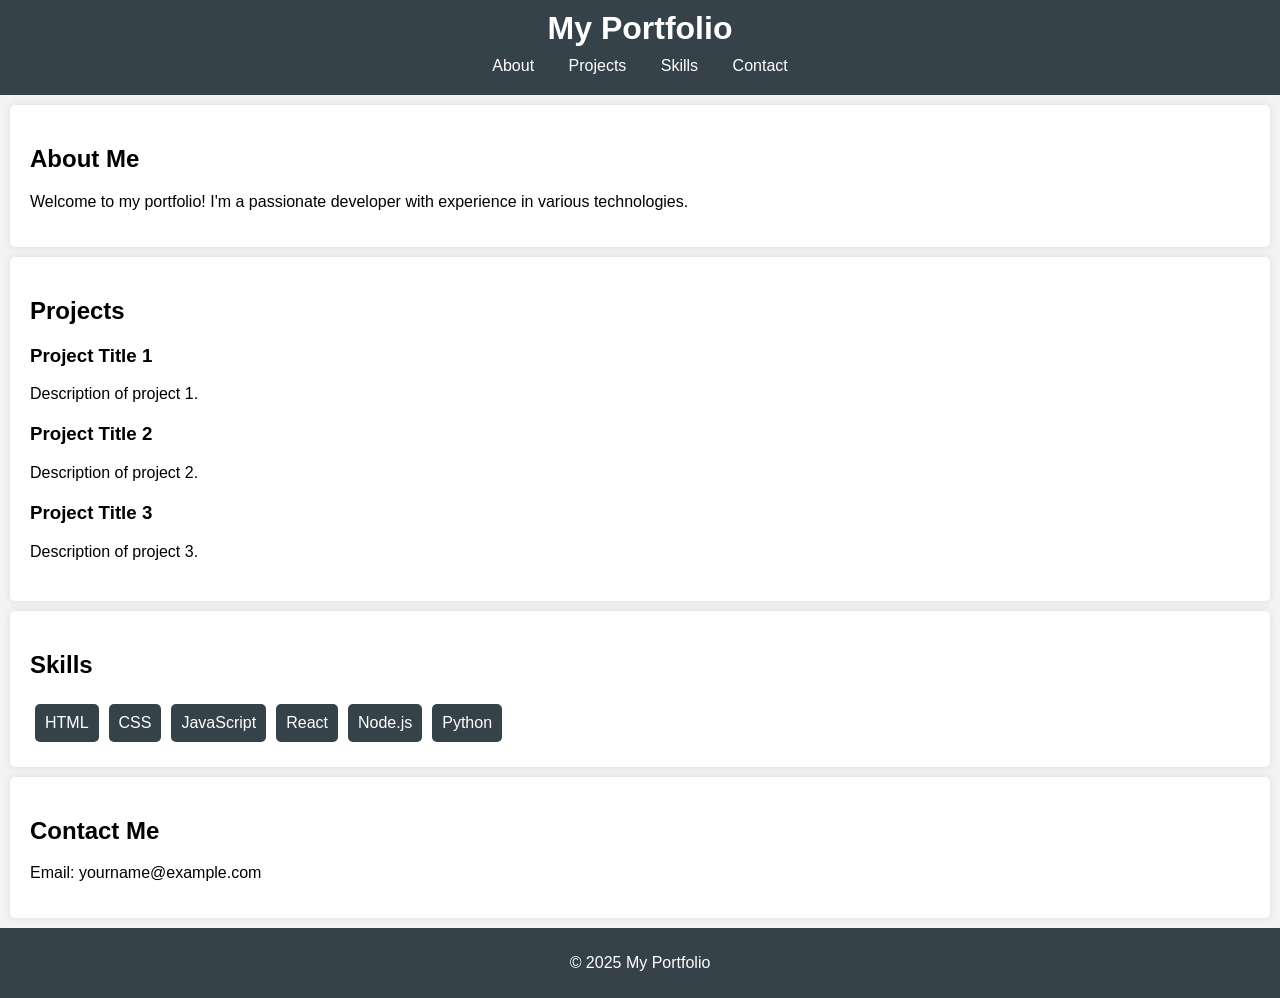
<file: index...html>
<!DOCTYPE html>
<html lang="en">
<head>
    <meta charset="UTF-8">
    <meta name="viewport" content="width=device-width, initial-scale=1.0">
    <title>My Portfolio</title>
    <style>
        body {
            font-family: Arial, sans-serif;
            margin: 0;
            padding: 0;
            background-color: #f4f4f4;
        }
        header {
            background: #35424a;
            color: #ffffff;
            padding: 10px 0;
            text-align: center;
        }
        h1 {
            margin: 0;
        }
        nav {
            margin: 10px 0;
        }
        nav a {
            color: #ffffff;
            margin: 0 15px;
            text-decoration: none;
        }
        section {
            padding: 20px;
            margin: 10px;
            background: #ffffff;
            border-radius: 5px;
            box-shadow: 0 0 10px rgba(0, 0, 0, 0.1);
        }
        .project {
            margin-bottom: 20px;
        }
        .skills {
            display: flex;
            flex-wrap: wrap;
        }
        .skill {
            background: #35424a;
            color: #ffffff;
            margin: 5px;
            padding: 10px;
            border-radius: 5px;
        }
        footer {
            text-align: center;
            padding: 10px 0;
            background: #35424a;
            color: #ffffff;
            position: relative;
            bottom: 0;
            width: 100%;
        }
    </style>
</head>
<body>

<header>
    <h1>My Portfolio</h1>
    <nav>
        <a href="#about">About</a>
        <a href="#projects">Projects</a>
        <a href="#skills">Skills</a>
        <a href="#contact">Contact</a>
    </nav>
</header>

<section id="about">
    <h2>About Me</h2>
    <p>Welcome to my portfolio! I'm a passionate developer with experience in various technologies.</p>
</section>

<section id="projects">
    <h2>Projects</h2>
    <div class="project">
        <h3>Project Title 1</h3>
        <p>Description of project 1.</p>
    </div>
    <div class="project">
        <h3>Project Title 2</h3>
        <p>Description of project 2.</p>
    </div>
    <div class="project">
        <h3>Project Title 3</h3>
        <p>Description of project 3.</p>
    </div>
</section>

<section id="skills">
    <h2>Skills</h2>
    <div class="skills">
        <div class="skill">HTML</div>
        <div class="skill">CSS</div>
        <div class="skill">JavaScript</div>
        <div class="skill">React</div>
        <div class="skill">Node.js</div>
        <div class="skill">Python</div>
    </div>
</section>

<section id="contact">
    <h2>Contact Me</h2>
    <p>Email: yourname@example.com</p>
</section>

<footer>
    <p>&copy; 2025 My Portfolio</p>
</footer>

</body>
</html>
</file>
<file: css/style.css>
/* appling google font over the website  */
body{
    font-family: 'Josefin Sans', sans-serif;
    font-weight: 400;
}
/* styling menu icon */
.nav-menu{
    border: none;
    background-color: #fff;
    font-size: 1.5rem;
    color: #fca61f;
}
/* styling navbar links  */
.navbar-nav a{
    color: black;
    position: relative;
}
.navbar-nav a:hover{
    color: #fca61f;
}
.navbar-nav a:after {    
    background: none repeat scroll 0 0 transparent;
    bottom: 0;
    content: "";
    display: block;
    height: 2px;
    left: 50%;
    top: 35px;
    position: absolute;
    background: #fca61f;
    transition: width 0.3s ease 0s, left 0.3s ease 0s;
    width: 0;
  }
.navbar-nav a:hover:after { 
    width: 100%; 
    left: 0; 
  }
  /* styling contact btn  */
.c-btn{
    border: none;
    background: #fca61f;
    color: #fff;
    font-size: 1.2rem;
}
/* styling home section starts */
.home{
    background: linear-gradient(33deg, rgba(242,242,255,1) 0%, rgba(235,249,255,1) 100%);
    padding: 30px 0px 10px 0px;
}
.home h2{
    font-size: 3rem;
    line-height: 4rem;
}
.c-orange{
    color: #6f34fe;
    font-weight: 700;
    font-size: 4rem;
}
.home p{
    width: fit-content;
    margin-top: 1rem;
    font-size: 1.2rem;
}
.h-btn:hover{
    background: #6f34fe;
    color: #fff;
    transform: translateY(-20px);
    transition-duration: 1s;
}
.link{
    text-decoration: none;
    font-size: 1.2rem;
    color: #fca61f;
    position: relative;
}
.link::after{
    content: '';
    position: absolute;
    width: 100%;
    transform: scaleX(0);
    height: 2px;
    bottom: 0;
    left: 0;
    top: 20px;
    background-color: #6f34fe;
    transform-origin: bottom right;
    transition: transform 0.25s ease-out;
}
.link:hover{
    color: #6f34fe;
}
.link:hover::after{
    transform: scaleX(1);
    transform-origin: bottom left;
}
/* adding animation to home section image  */
.home img{
    animation: floatimg 4s ease-in-out infinite;
}

@keyframes floatimg {
    0%{
        transform: translateX(0);
    }
    50%{
        transform: translateX(-24px);
    }
    100%{
        transform: translateX(0);
    }
}

/* expertise section starts */
.heading small{
    color: #6f34fe;
    font-size: 1.5rem;
    font-weight: 600;
}
.heading h3{
    margin-top: 0.5rem;
    color: #3f396d;
    font-size: 2.5rem;
    font-weight: 700;
}
.expertise h4{
    color: #3f396d;
    font-weight: 700;
}
.expertise a{
    text-decoration: none;
    color: #fca61f;
}
.expertise a:hover{
    color: #6f34fe;
}
.expertise .service-card{
    text-align: center;
    padding: 15px 15px;
    border-radius: 0.7rem;
}

/* skill section starts */
.skill{
    background-color: rgb(234, 234, 249);
}
.progress-card{
    padding: 12% 10% 10% 15%;
    background-color: #fff;
    text-align: center;
    border-radius: 10%;
}
.progress-card:hover{
    transform: scale(1.1,1.1);
    transition-duration: 0.6s;
}
.circular-progress{
    position: relative;
    height: 130px;
    width: 130px;
    border-radius: 50%;
    background: conic-gradient(#7d2ae8 3.6deg, #ededed 0deg);
    display: flex;
    align-items: center;
    justify-content: center;
}
.circular-progress::before{
    content: "";
    position: absolute;
    height: 120px;
    width: 120px;
    border-radius: 50%;
    background-color: #fff;
}

.progress-value{
    position: relative;
    font-size: 1.5rem;
    font-weight: 600;
}
.ros-progress{
    color: #6f34fe;  

}
.isaacsim-progress{
    color: #6f34fe;  
}
.openrmf-progress{
    color: #6f34fe; 
}

.html-progress{
    color: #fca61f;
}
.javascript-progress{
    color: #6f34fe;
}
.php-progress{
    color: #20c997;
}
.reactjs-progress{
    color: #3f396d;
}
.text{
    font-size: 1.2rem;
    font-weight: 500;
}
.heading p{
    font-size: 1.3rem;
}

/* portfolio section starts */
#myBtnContainer{
    margin-bottom: 45px;
}
#myBtnContainer button{
  border: none;
  color: black;
  background: transparent;
  font-size: 20px;
  font-weight: 600;
  cursor: pointer;   
  display: inline-block;
  margin: 0 25px;
}
#myBtnContainer button:hover{
    color: #fca61f;
}

#myBtnContainer button:focus{
    outline: none;
}
.post .content h4{
    font-size: 1rem;
    font-weight: 700;
}
.post .card{
    border: none;
}

/* testimonial section starts */
.testimonial img:hover{
    transform: scale(1.2,1.2);
    transition-duration: 1s;
}
.testimonial h4{
    color: #3f396d;
}
.testimonial i{
    font-size: 2.9rem;
    color: #fca61f;
    
}
.testimonial .nextprev-btn{
    border: none;
    background-color: #fff;
}
.prev:hover,.prev-btn:hover{
    color:#6f34fe;
    transform: translateX(-10px);
    transition-duration: 1s;
}
.next:hover,.next-btn:hover{
    color:#6f34fe;
    transform: translateX(10px);
    transition-duration: 1s;
}

/* blog section starts */
.blog{
    background-color: #f2f2ff;
}
.blog .blogpost .card{
    border: none;
    border-radius: 5%;
}
.nav-bg{
    background-color: #fff;
}

.blog .blogpost small{
    color: #6f34fe;
    font-size: 1.1rem;
}
.blog .blogpost h4,.blogpost a{
    color: #3f396d;
    font-weight: 700;
    margin-top: 1rem;
    text-decoration: none;
}
.blogpost a:hover{
    color: #fca61f;
}
.blog .blogpost .read-more-btn{
    text-decoration: none;
    color: #fca61f;
    font-size: 1.1rem;
}
.blog .blogpost .read-more-btn:hover{
    color: #6f34fe;
}
/* styling modal group  */
.btn-c{
    margin-left: 94%;
    background-color: transparent;
    border: none;
    color: #fff;
    font-size: 2rem;
    margin-top: -3%;
}
.btn-c i{
    color: #fca61f;
}
.modal-body .content span{
    font-size: 1rem;
}
.modal-body .content small{
    font-size: 1rem;
    color: #6f34fe;
}
/* contact section starts */
.contact{
    background-color: #f3f3f3;
}
.contact-details i{
    font-size: 1.5rem;
    color: #fca61f;
}
.contact-details p{
    font-size: 1.2rem;
    margin-left: 1rem;
}
.contact-form .form-control:focus{
    box-shadow: none;
    border: 1px solid #fca61f;
}
.contact-form .form-control{
    padding: 10px 10px;
    width: 80%;
}

/* footer section starts */
footer{
    background-color: #211e39;
}

footer .link-group a{
    margin-left: 10px;
    margin-right: 10px;
    text-decoration: none;
    color: #6c757d;
    font-size: 1.1rem;
    margin-top: 1rem;
}
footer .link-group a:hover{
    color: #fca61f;
}
.social-links button{
    border: none;
    margin-right: 1rem;
    font-size: 1.2rem;
    background-color: #fff;
    padding: 14px 15px 10px 15px;
}
.social-links .dribble{
    color: #f33a7e;
}
.social-links button:hover{
    color: #fff;
    transform: translateY(-20px);
    transition-duration: 1s;
}

.social-links .dribble:hover{
    background-color: #f33a7e;
}
.social-links .whatsapp{
    color: #25D366;
}
.social-links .whatsapp:hover{
    background-color: #25D366;
}
.social-links .behance{
    color: #fc2525;
}
.social-links .behance:hover{
    background-color: #fc2525;
}

/* styling back to top button */
#btn-back-to-top {
    position: fixed;
    bottom: 40px;
    right: 40px;
    display: none;
    font-size: 1.4rem;
    background-color: #fca61f;
    color: #fff;
    animation: pulse 3s infinite;
}


.social-links a {
    display: inline-block; /* Ensures the <a> tag behaves like a button */
    text-decoration: none;
    border: none;
    margin-right: 1rem;
    font-size: 1.2rem;
    background-color: #fff;
    padding: 14px 15px 10px 15px;
    border-radius: 50%; /* To make it round like a button */
    transition: all 1s ease; /* Smooth animation */
}

.social-links a:hover {
    color: #fff;
    transform: translateY(-20px);
    transition-duration: 1s;
}

.social-links .linkedin {
    color: #2c4db9;
}



.social-links .linkedin:hover {
    background-color: #2c4db9;
}

.social-links .mail {
    color: #d32525;
}

.social-links .mail:hover {
    background-color: #d32525;
}
</file>
